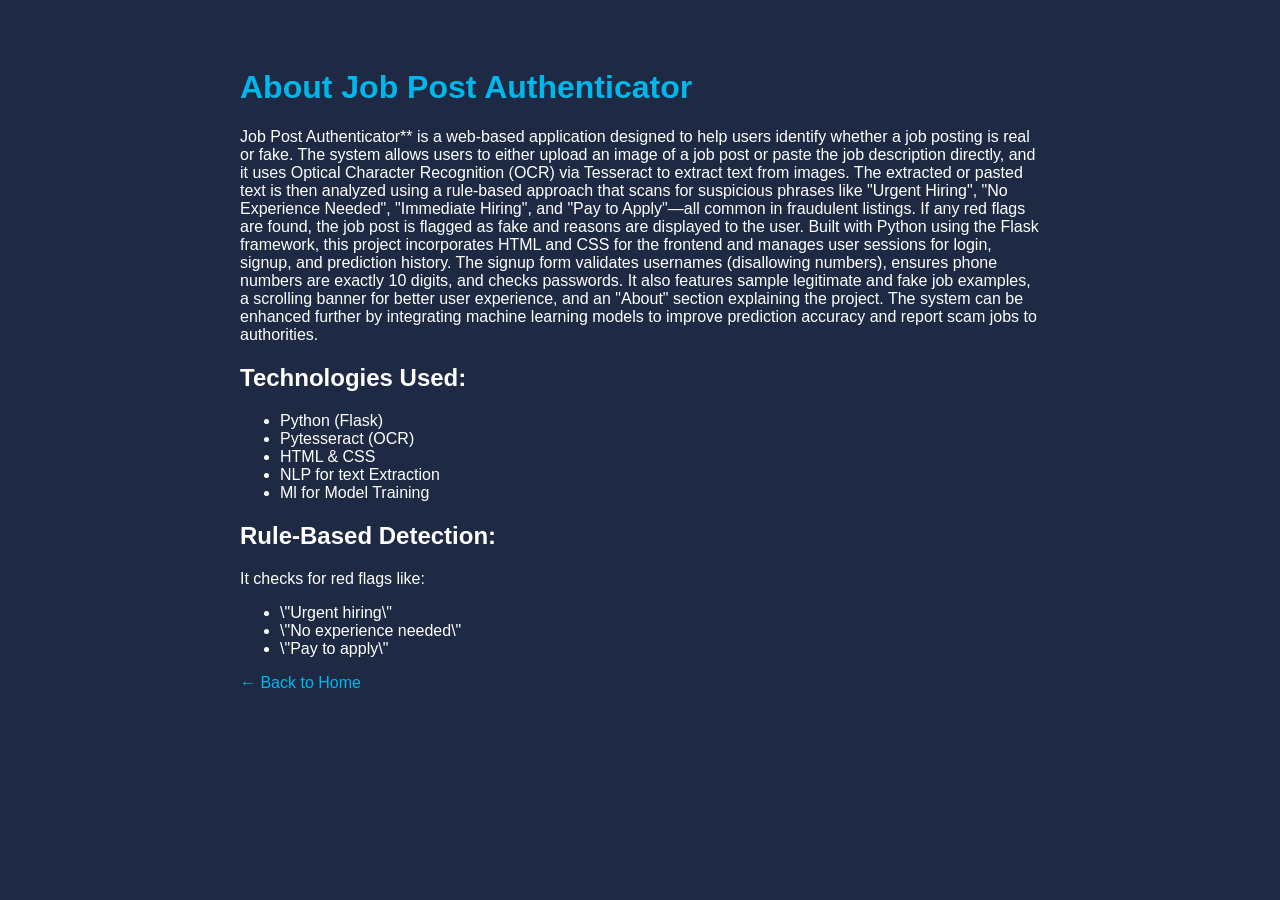
<file: Fake-Job-Posting-Prediction-main/Fake-Job-Posting-Prediction-main/templates/about.html>
<!DOCTYPE html>
<html>
<head>
    <title>About - Job Post Authenticator</title>
    <style>
        body {
            font-family: Arial, sans-serif;
            background-color: #1e2a44;
            color: white;
            padding: 40px;
        }
        .container {
            max-width: 800px;
            margin: auto;
        }
        h1 {
            color: #00b7eb;
        }
        a {
            color: #00b7eb;
            text-decoration: none;
        }
    </style>
</head>
<body>
    <div class="container">
        <h1>About Job Post Authenticator</h1>
        <p>
            Job Post Authenticator** is a web-based application designed to help users identify whether a job posting is real or fake. The system allows users to either upload an image of a job post or paste the job description directly, and it uses Optical Character Recognition (OCR) via Tesseract to extract text from images. The extracted or pasted text is then analyzed using a rule-based approach that scans for suspicious phrases like "Urgent Hiring", "No Experience Needed", "Immediate Hiring", and "Pay to Apply"—all common in fraudulent listings. If any red flags are found, the job post is flagged as fake and reasons are displayed to the user. Built with Python using the Flask framework, this project incorporates HTML and CSS for the frontend and manages user sessions for login, signup, and prediction history. The signup form validates usernames (disallowing numbers), ensures phone numbers are exactly 10 digits, and checks passwords. It also features sample legitimate and fake job examples, a scrolling banner for better user experience, and an "About" section explaining the project. The system can be enhanced further by integrating machine learning models to improve prediction accuracy and report scam jobs to authorities.

        </p>
        <h2>Technologies Used:</h2>
        <ul>
            <li>Python (Flask)</li>
            <li>Pytesseract (OCR)</li>
            <li>HTML & CSS</li>
            <li>NLP for text Extraction</li>
            <li>Ml for Model Training</li>
        </ul>
        <h2>Rule-Based Detection:</h2>
        <p>
            It checks for red flags like:
            <ul>
                <li>\"Urgent hiring\"</li>
                <li>\"No experience needed\"</li>
                <li>\"Pay to apply\"</li>
            </ul>
        </p>
        <p>
            <a href="/upload">← Back to Home</a>
        </p>
    </div>
</body>
</html>
</file>
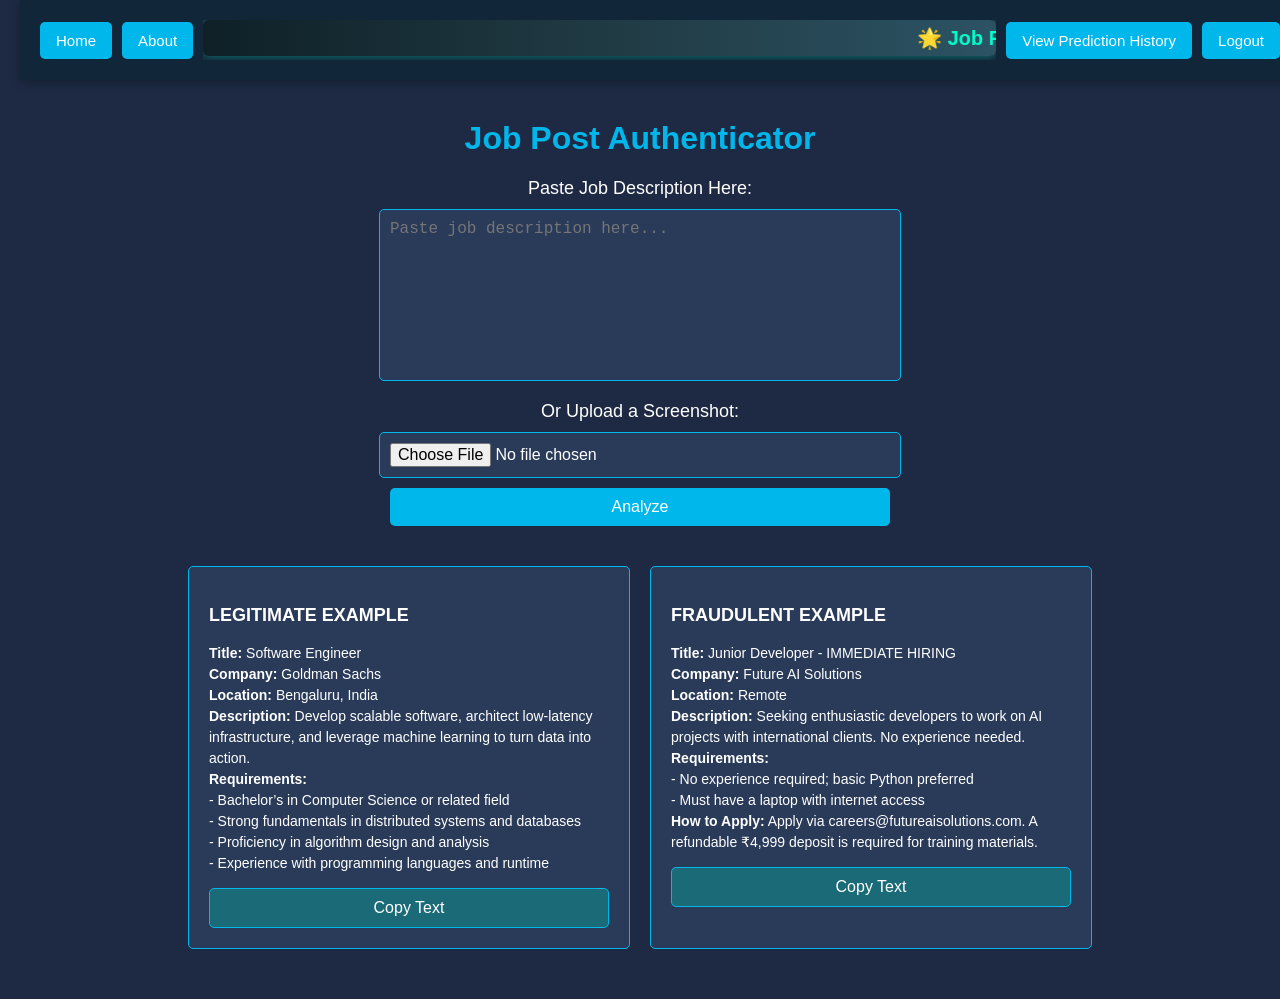
<file: Fake-Job-Posting-Prediction-main/Fake-Job-Posting-Prediction-main/templates/upload.html>
<!DOCTYPE html>
<html>
<head>
    <title>Job Post Authenticator</title>
    <style>
        body {
            font-family: Arial, sans-serif;
            background-color: #1e2a44;
            color: #ffffff;
            margin: 0;
            padding: 100px 20px 50px;
            text-align: center;
        }
        .header {
            position: fixed;
            top: 0;
            width: 100%;
            background-color: #12263a;
            display: flex;
            flex-wrap: wrap;
            align-items: center;
            justify-content: space-between;
            padding: 10px 20px;
            box-shadow: 0 2px 10px rgba(0, 0, 0, 0.3);
            z-index: 999;
            box-sizing: border-box;
        }
        .marquee-wrapper {
            flex-grow: 1;
            margin: 10px;
            min-width: 300px;
            overflow: hidden;
        }
        marquee {
            color: #00ffcc;
            font-size: 20px;
            font-weight: bold;
            background: linear-gradient(90deg, #0f2027, #203a43, #2c5364);
            padding: 6px 0;
            border-radius: 6px;
            box-shadow: 0 0 10px rgba(0, 255, 204, 0.4);
        }
        .left-buttons, .right-buttons {
            display: flex;
            flex-wrap: wrap;
            gap: 10px;
        }
        .button {
            padding: 10px 16px;
            font-size: 15px;
            color: white;
            background-color: #00b7eb;
            border: none;
            border-radius: 5px;
            text-decoration: none;
            cursor: pointer;
            white-space: nowrap;
        }
        .button:hover {
            background-color: #0099cc;
        }
        h1 {
            color: #00b7eb;
            margin-top: 20px;
        }
        textarea, input[type="file"], input[type="submit"] {
            margin: 10px auto;
            padding: 10px;
            font-size: 16px;
            width: 80%;
            max-width: 500px;
            border-radius: 5px;
            border: 1px solid #00b7eb;
            background-color: #2a3b5a;
            color: #ffffff;
            display: block;
        }
        textarea {
            height: 150px;
            resize: none;
        }
        input[type="submit"] {
            background-color: #00b7eb;
            border: none;
            color: white;
            cursor: pointer;
        }
        input[type="submit"]:hover {
            background-color: #0099cc;
        }
        label {
            font-size: 18px;
            display: block;
            margin: 20px 0 10px;
        }
        .examples-container {
            display: flex;
            flex-wrap: wrap;
            justify-content: center;
            gap: 20px;
            margin-top: 40px;
        }
        .example-box {
            background-color: #2a3b5a;
            border: 1px solid #00b7eb;
            border-radius: 5px;
            padding: 20px;
            width: 90%;
            max-width: 400px;
            text-align: left;
            font-size: 14px;
            line-height: 1.5;
        }
        .example-box h2 {
            color: #ffffff;
            font-size: 18px;
            margin-bottom: 10px;
        }
        .copy-button {
            display: block;
            width: 100%;
            padding: 10px;
            margin-top: 10px;
            background-color: #1a6a77;
            color: white;
            border: 1px solid #00b7eb;
            border-radius: 5px;
            text-align: center;
            cursor: pointer;
            font-size: 16px;
        }
        .copy-button:hover {
            background-color: #155b66;
        }
    </style>
</head>
<body>

    <!-- Header with Home, About, Marquee, History/Logout -->
    <div class="header">
        <div class="left-buttons">
            <a href="/upload" class="button">Home</a>
            <a href="/about" class="button">About</a>
        </div>
        <div class="marquee-wrapper">
            <marquee behavior="scroll" direction="left" scrollamount="6">
                🌟 Job Post Authenticator:-- Check if your job description is fake or real! 🌟
            </marquee>
        </div>
        <div class="right-buttons">
            <a href="/history" class="button">View Prediction History</a>
            <a href="/logout" class="button">Logout</a>
        </div>
    </div>

    <h1>Job Post Authenticator</h1>

    <form method="post" action="/predict" enctype="multipart/form-data">
        <label for="job_description">Paste Job Description Here:</label>
        <textarea name="job_description" placeholder="Paste job description here..."></textarea>

        <label for="file">Or Upload a Screenshot:</label>
        <input type="file" name="file" accept="image/*">

        <input type="submit" value="Analyze">
    </form>

    <div class="examples-container">
        <div class="example-box">
            <h2>LEGITIMATE EXAMPLE</h2>
            <p id="legitimate-text">
                <b>Title:</b> Software Engineer<br>
                <b>Company:</b> Goldman Sachs<br>
                <b>Location:</b> Bengaluru, India<br>
                <b>Description:</b> Develop scalable software, architect low-latency infrastructure, and leverage machine learning to turn data into action.<br>
                <b>Requirements:</b><br>
                - Bachelor’s in Computer Science or related field<br>
                - Strong fundamentals in distributed systems and databases<br>
                - Proficiency in algorithm design and analysis<br>
                - Experience with programming languages and runtime
            </p>
            <button class="copy-button" onclick="copyText('legitimate-text')">Copy Text</button>
        </div>

        <div class="example-box">
            <h2>FRAUDULENT EXAMPLE</h2>
            <p id="fraudulent-text">
                <b>Title:</b> Junior Developer - IMMEDIATE HIRING<br>
                <b>Company:</b> Future AI Solutions<br>
                <b>Location:</b> Remote<br>
                <b>Description:</b> Seeking enthusiastic developers to work on AI projects with international clients. No experience needed.<br>
                <b>Requirements:</b><br>
                - No experience required; basic Python preferred<br>
                - Must have a laptop with internet access<br>
                <b>How to Apply:</b> Apply via careers@futureaisolutions.com. A refundable ₹4,999 deposit is required for training materials.
            </p>
            <button class="copy-button" onclick="copyText('fraudulent-text')">Copy Text</button>
        </div>
    </div>

    <script>
        function copyText(elementId) {
            const element = document.getElementById(elementId);
            const text = element.innerText;
            const textarea = document.createElement('textarea');
            textarea.value = text;
            document.body.appendChild(textarea);
            textarea.select();
            document.execCommand('copy');
            document.body.removeChild(textarea);
            alert('Text copied to clipboard!');
        }
    </script>

</body>
</html>
</file>
